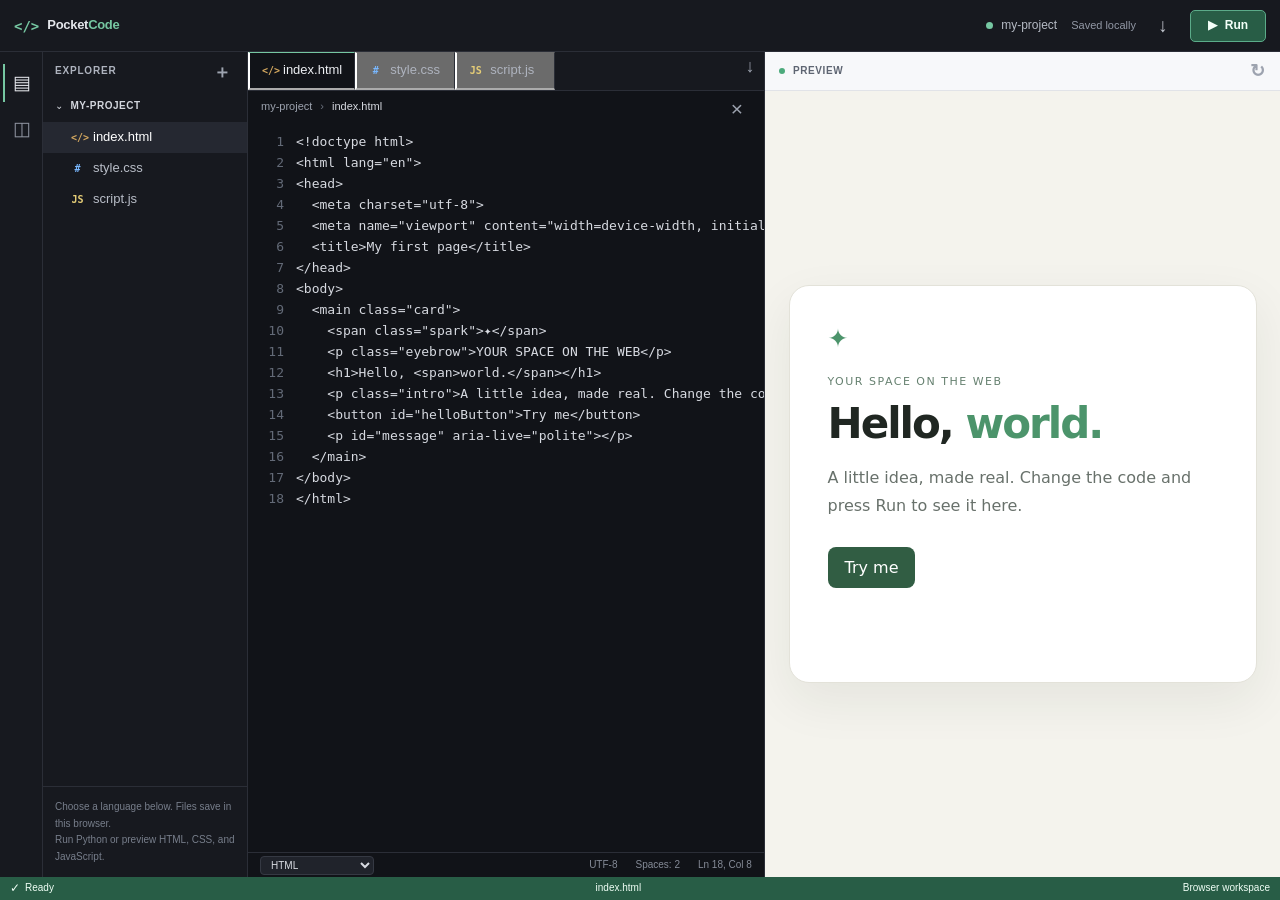
<file: index.html>
<!doctype html>
<html lang="en">
<head>
  <meta charset="utf-8">
  <meta name="viewport" content="width=device-width, initial-scale=1, viewport-fit=cover">
  <meta name="theme-color" content="#111318">
  <meta name="description" content="A small, mobile-friendly code editor that runs in your browser.">
  <title>PocketCode — mobile code editor</title>
  <link rel="stylesheet" href="style.css">
</head>
<body>
  <div class="app-shell">
    <header class="topbar">
      <button class="icon-button menu-button" id="filesToggle" type="button" aria-label="Toggle files" aria-expanded="false">☰</button>
      <a class="brand" href="#" aria-label="PocketCode home"><span class="brand-mark">&lt;/&gt;</span><span class="brand-name">Pocket<span>Code</span></span></a>
      <div class="project-name"><span class="status-dot"></span><span>my-project</span></div>
      <div class="top-actions">
        <span class="save-status" id="saveStatus" role="status">Saved locally</span>
        <button class="icon-button download-button" id="downloadButton" type="button" aria-label="Download current file" title="Download current file">↓</button>
        <button class="run-button" id="runButton" type="button" title="Run Python or preview HTML, CSS, and JavaScript"><span aria-hidden="true">▶</span><span>Run</span></button>
      </div>
    </header>

    <main class="workbench">
      <aside class="activity-bar" aria-label="Tools">
        <button class="activity-button selected" type="button" aria-label="Explorer" title="Explorer">▤</button>
        <button class="activity-button" id="previewToggle" type="button" aria-label="Toggle preview" title="Preview">◫</button>
      </aside>

      <aside class="file-sidebar" id="fileSidebar">
        <div class="sidebar-heading"><span>EXPLORER</span><button class="small-icon-button" id="newFileButton" type="button" aria-label="New file" title="New file">＋</button></div>
        <button class="project-row" type="button"><span>⌄</span><strong>MY-PROJECT</strong></button>
        <div class="file-list" id="fileList" aria-label="Project files"></div>
        <div class="sidebar-help">Choose a language below. Files save in this browser.<br>Run Python or preview HTML, CSS, and JavaScript.</div>
      </aside>

      <section class="editor-column" id="editorColumn" aria-label="Code editor">
        <div class="tabs-bar"><div class="tabs" id="tabs" role="tablist" aria-label="Open files"></div><button class="small-icon-button editor-download" id="tabDownloadButton" type="button" aria-label="Download current file" title="Download current file">↓</button></div>
        <div class="breadcrumb"><span>my-project</span><span class="breadcrumb-separator">›</span><strong id="currentFileLabel">index.html</strong><span class="breadcrumb-spacer"></span><button id="deleteFileButton" class="small-icon-button delete-button" type="button" title="Delete current file" aria-label="Delete current file">×</button></div>
        <div class="editor" id="editor">
          <div class="line-numbers" id="lineNumbers" aria-hidden="true">1</div>
          <textarea id="codeInput" aria-label="Code editor" autocapitalize="off" autocomplete="off" autocorrect="off" spellcheck="false" wrap="off" placeholder="Start typing code..."></textarea>
        </div>
        <div class="editor-footer"><label class="visually-hidden" for="languageSelect">Programming language</label><select id="languageSelect" aria-label="Programming language" title="Choose the current file language"></select><span>UTF-8</span><span>Spaces: 2</span><span id="cursorPosition">Ln 1, Col 1</span></div>
      </section>

      <section class="preview-column" id="previewColumn" aria-label="Live preview">
        <div class="preview-header"><span><i class="preview-dot"></i><span id="previewTitle">PREVIEW</span></span><div class="preview-actions"><button class="mobile-code-button" id="backToEditorButton" type="button">‹ Code</button><button class="small-icon-button" id="refreshPreviewButton" type="button" title="Run again" aria-label="Run again">↻</button></div></div>
        <iframe id="previewFrame" title="Your project preview" sandbox="allow-scripts"></iframe>
        <pre id="pythonOutput" class="python-output" role="log" aria-live="polite" hidden></pre>
      </section>
    </main>

    <iframe id="pythonRunner" class="python-runner" title="Isolated Python runtime" sandbox="allow-scripts" aria-hidden="true" tabindex="-1"></iframe>
    <footer class="statusbar"><span><i class="statusbar-check">✓</i> Ready</span><span id="statusFile">index.html</span><span>Browser workspace</span></footer>
    <div class="toast" id="toast" role="status" aria-live="polite"></div>
  </div>
  <script src="JAVA.js"></script>
</body>
</html>
</file>
<file: style.css>
:root {
  color-scheme: dark;
  --page: #111318;
  --panel: #181a20;
  --panel-raised: #20232b;
  --line: #2b2e37;
  --text: #e4e6eb;
  --muted: #9298a5;
  --accent: #76c7a2;
  --blue: #79b8ff;
}

* { box-sizing: border-box; }
html, body { width: 100%; height: 100%; margin: 0; overflow: hidden; }
body {
  background: var(--page);
  color: var(--text);
  font: 13px/1.45 -apple-system, BlinkMacSystemFont, "Segoe UI", sans-serif;
  -webkit-font-smoothing: antialiased;
}
button, textarea { font: inherit; }
button { color: inherit; }
.app-shell { display: flex; flex-direction: column; width: 100%; height: 100%; min-height: 0; }
.topbar {
  z-index: 4;
  height: 52px;
  flex: 0 0 52px;
  display: flex;
  align-items: center;
  gap: 14px;
  padding: 0 14px;
  background: #17191f;
  border-bottom: 1px solid var(--line);
}
.brand { display: flex; align-items: center; gap: 8px; color: var(--text); text-decoration: none; }
.brand-mark { color: var(--accent); font: 700 14px/1 ui-monospace, monospace; }
.brand-name { font-size: 13px; font-weight: 700; letter-spacing: -.3px; }
.brand-name span { color: var(--accent); }
.menu-button { display: none !important; }
.project-name { display: flex; align-items: center; gap: 8px; margin-left: auto; color: #b6bbc5; font-size: 12px; }
.status-dot, .preview-dot { width: 7px; height: 7px; border-radius: 50%; background: var(--accent); display: inline-block; }
.top-actions { display: flex; align-items: center; gap: 10px; }
.save-status { color: var(--muted); font-size: 11px; }
.icon-button, .small-icon-button, .activity-button {
  display: inline-grid;
  place-items: center;
  border: 0;
  background: transparent;
  cursor: pointer;
}
.icon-button { width: 34px; height: 34px; border-radius: 6px; color: #c3c7d0; font-size: 19px; }
.icon-button:hover, .small-icon-button:hover, .activity-button:hover { background: var(--panel-raised); color: white; }
.run-button {
  display: inline-flex;
  align-items: center;
  justify-content: center;
  gap: 8px;
  min-width: 76px;
  height: 32px;
  padding: 0 12px;
  border: 1px solid #5bab89;
  border-radius: 5px;
  background: #285d46;
  color: #f3fff8;
  font-size: 12px;
  font-weight: 650;
  cursor: pointer;
}
.run-button:hover { background: #347655; }
.workbench { display: flex; flex: 1; min-height: 0; overflow: hidden; }
.activity-bar {
  width: 43px;
  flex: 0 0 43px;
  display: flex;
  flex-direction: column;
  align-items: center;
  gap: 8px;
  padding-top: 12px;
  border-right: 1px solid var(--line);
  background: #17191f;
}
.activity-button { width: 36px; height: 38px; border-left: 2px solid transparent; color: #8d929e; font-size: 19px; }
.activity-button.selected { border-left-color: var(--accent); color: #e4e6eb; }
.file-sidebar { position: relative; display: flex; width: 205px; flex: 0 0 205px; flex-direction: column; border-right: 1px solid var(--line); background: #17191f; }
.sidebar-heading { height: 39px; display: flex; align-items: center; justify-content: space-between; padding: 0 12px; color: #aeb3be; font-size: 10px; font-weight: 700; letter-spacing: .8px; }
.small-icon-button { width: 28px; height: 28px; border-radius: 4px; color: #9da3af; font-size: 18px; }
.project-row { display: flex; align-items: center; gap: 7px; height: 31px; padding: 0 12px; border: 0; background: transparent; color: #d3d6dd; font-size: 10px; text-align: left; letter-spacing: .5px; }
.project-row strong { font-size: 10px; }
.file-list { display: flex; flex-direction: column; }
.file-item { width: 100%; display: flex; align-items: center; gap: 9px; height: 31px; padding: 0 12px 0 28px; border: 0; background: transparent; color: #b8bdc7; text-align: left; cursor: pointer; }
.file-item:hover { background: #20232b; }
.file-item.active { background: #252831; color: white; }
.file-icon { width: 13px; color: #d4a85f; font: 700 10px ui-monospace, monospace; text-align: center; }
.file-icon.css { color: #79b8ff; }
.file-icon.js { color: #e5cd77; }
.sidebar-help { margin-top: auto; padding: 12px; border-top: 1px solid var(--line); color: #777e8b; font-size: 10px; line-height: 1.65; }
.editor-column { display: flex; flex: 1 1 50%; min-width: 0; flex-direction: column; background: var(--page); }
.tabs-bar { height: 39px; flex: 0 0 39px; display: flex; align-items: stretch; justify-content: space-between; overflow: hidden; border-bottom: 1px solid var(--line); background: #17191f; }
.tabs { display: flex; min-width: 0; overflow-x: auto; scrollbar-width: none; }
.tabs::-webkit-scrollbar { display: none; }
.tab { display: flex; align-items: center; gap: 8px; max-width: 160px; min-width: 100px; padding: 0 12px; border-right: 1px solid var(--line); border-top: 1px solid transparent; color: #aeb3be; cursor: pointer; white-space: nowrap; }
.tab.active { border-top-color: var(--accent); background: var(--page); color: #eceef2; }
.tab-name { overflow: hidden; text-overflow: ellipsis; }
.breadcrumb { height: 32px; flex: 0 0 32px; display: flex; align-items: center; gap: 8px; padding: 0 13px; color: #9da3af; font-size: 11px; }
.breadcrumb strong { color: #d7dae1; font-weight: 500; }
.breadcrumb-separator { color: #6b717d; }
.breadcrumb-spacer { flex: 1; }
.delete-button { font-size: 21px; }
.editor { display: flex; flex: 1; min-height: 0; overflow: hidden; padding: 8px 0 12px; font: 13px/21px Consolas, "SFMono-Regular", Menlo, monospace; }
.line-numbers { width: 48px; flex: 0 0 48px; overflow: hidden; padding: 0 12px 0 0; color: #636a77; text-align: right; white-space: pre; user-select: none; }
#codeInput { width: 100%; height: 100%; min-width: 0; resize: none; overflow: auto; padding: 0 14px 0 0; border: 0; outline: 0; background: transparent; color: #d7dae1; caret-color: var(--accent); font: inherit; line-height: inherit; tab-size: 2; white-space: pre; }
#codeInput::selection { background: #355a72; }
.editor-footer { height: 25px; flex: 0 0 25px; display: flex; align-items: center; justify-content: flex-end; gap: 18px; padding: 0 12px; border-top: 1px solid var(--line); color: #858b97; font-size: 10px; }
.visually-hidden { position: absolute; width: 1px; height: 1px; padding: 0; margin: -1px; overflow: hidden; clip: rect(0, 0, 0, 0); white-space: nowrap; border: 0; }
.editor-footer select { max-width: 180px; margin-right: auto; padding: 2px 6px; border: 1px solid #353943; border-radius: 4px; background: #20232b; color: #d7dae1; font-size: 10px; }
.preview-column { display: flex; flex: 1 1 50%; min-width: 0; flex-direction: column; border-left: 1px solid var(--line); background: white; }
.preview-header { height: 39px; flex: 0 0 39px; display: flex; align-items: center; justify-content: space-between; padding: 0 9px 0 14px; border-bottom: 1px solid #e1e3e8; background: #f7f8fa; color: #5e6572; font-size: 10px; font-weight: 700; letter-spacing: .6px; }
.preview-header > span { display: flex; align-items: center; gap: 8px; }
.preview-actions { display: flex; align-items: center; gap: 6px; }
.mobile-code-button { display: none; padding: 5px 8px; border: 1px solid #d5d9e0; border-radius: 4px; background: white; color: #555d69; font-size: 11px; cursor: pointer; }
.preview-dot { width: 6px; height: 6px; background: #4caa7c; }
#previewFrame { width: 100%; height: 100%; flex: 1; border: 0; background: white; }
#previewFrame[hidden], .python-output[hidden] { display: none; }
.python-output { width: 100%; height: 100%; flex: 1; overflow: auto; margin: 0; padding: 18px; background: #111318; color: #d7dae1; font: 13px/1.6 Consolas, "SFMono-Regular", Menlo, monospace; white-space: pre-wrap; overflow-wrap: anywhere; }
.python-runner { position: fixed; left: -10000px; width: 1px; height: 1px; border: 0; opacity: 0; pointer-events: none; }
.run-button:disabled { opacity: .65; cursor: wait; }
.statusbar { height: 23px; flex: 0 0 23px; display: flex; align-items: center; justify-content: space-between; padding: 0 10px; background: #285d46; color: #f0fff6; font-size: 10px; }
.statusbar > span:first-child { display: flex; align-items: center; gap: 5px; }
.statusbar-check { font-style: normal; font-size: 12px; }
.toast { position: fixed; z-index: 10; bottom: 34px; left: 50%; max-width: calc(100% - 24px); padding: 9px 13px; transform: translate(-50%, 10px); border: 1px solid #414651; border-radius: 6px; background: #252831; color: #eef0f4; font-size: 12px; opacity: 0; pointer-events: none; transition: opacity .16s, transform .16s; }
.toast.visible { transform: translate(-50%, 0); opacity: 1; }

@media (max-width: 760px) {
  .topbar { height: 49px; flex-basis: 49px; gap: 10px; padding: 0 10px; }
  .menu-button { display: inline-grid !important; width: 32px; height: 32px; font-size: 18px; }
  .brand { gap: 6px; }
  .brand-mark { font-size: 12px; }
  .brand-name { font-size: 12px; }
  .project-name { display: none; }
  .top-actions { margin-left: auto; gap: 5px; }
  .save-status { max-width: 76px; overflow: hidden; text-overflow: ellipsis; white-space: nowrap; font-size: 10px; }
  .download-button { width: 30px; }
  .run-button { min-width: 62px; height: 30px; padding: 0 9px; }
  .activity-bar { display: none; }
  .file-sidebar { position: fixed; z-index: 3; top: 49px; bottom: 23px; left: 0; width: min(250px, 82vw); transform: translateX(-105%); box-shadow: 12px 0 28px #0007; transition: transform .18s ease; }
  .file-sidebar.open { transform: translateX(0); }
  .editor-column { flex: 1 1 100%; }
  .preview-column { display: none; flex: 1 1 100%; border-left: 0; }
  .workbench.preview-open .editor-column { display: none; }
  .workbench.preview-open .preview-column { display: flex; }
  .mobile-code-button { display: inline-block; }
  .tabs-bar { height: 37px; flex-basis: 37px; }
  .tab { min-width: 94px; padding: 0 9px; }
  .breadcrumb { height: 29px; flex-basis: 29px; }
  .editor { padding-top: 7px; }
  .line-numbers { width: 40px; flex-basis: 40px; padding-right: 9px; }
  #codeInput { padding-right: 8px; font-size: 13px; }
  .editor-footer { gap: 10px; padding: 0 8px; }
  .editor-footer select { max-width: min(145px, 42vw); }
  .statusbar { font-size: 9px; }
}

@media (max-width: 360px) {
  .save-status { display: none; }
  .tab { min-width: 82px; }
  .editor-footer { gap: 7px; }
  .editor-footer span:nth-of-type(2) { display: none; }
}
</file>
